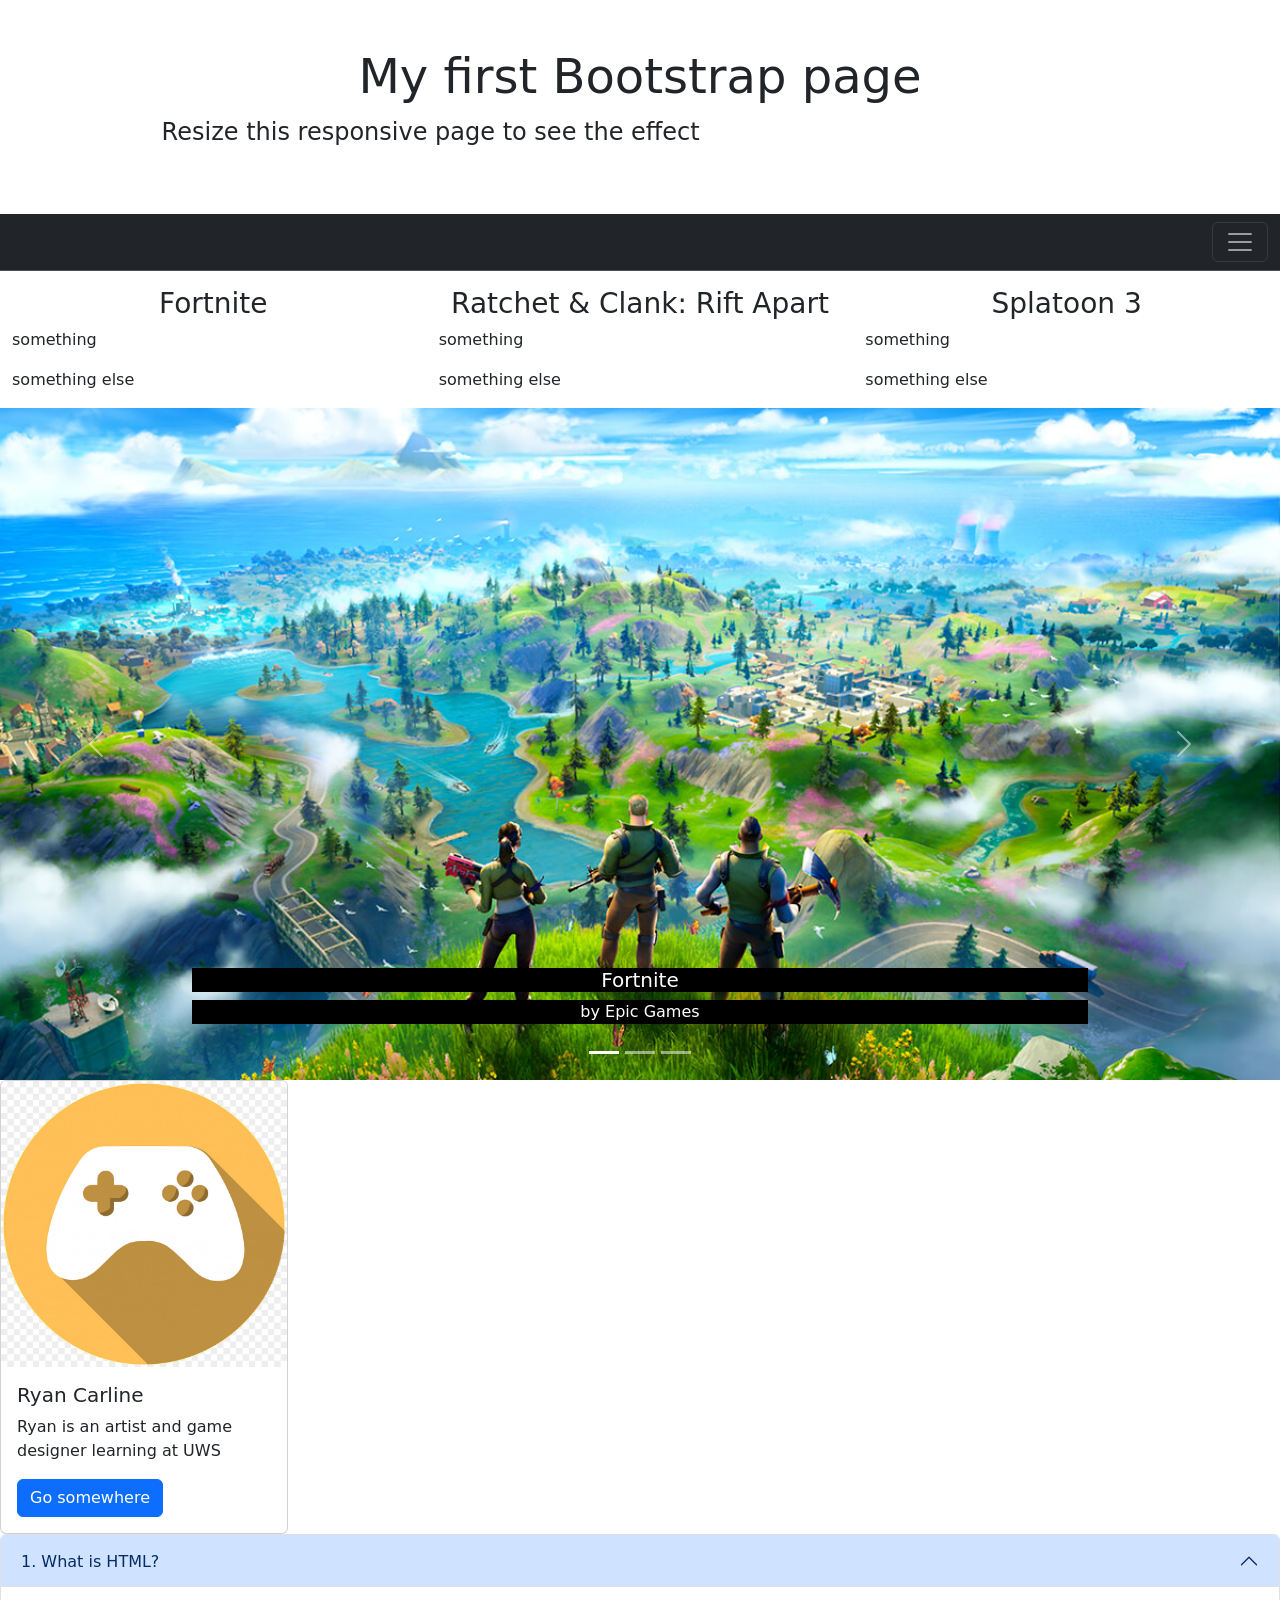
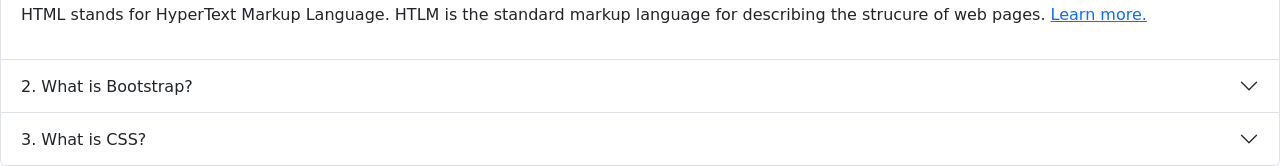
<file: week2/week3/public/index.html>
<!DOCTYPE html>
<head>
    <title>Bootstrap Demo</title>
    <link href="https://cdn.jsdelivr.net/npm/bootstrap@5.3.8/dist/css/bootstrap.min.css" rel="stylesheet" integrity="sha384-sRIl4kxILFvY47J16cr9ZwB07vP4J8+LH7qKQnuqkuIAvNWLzeN8tE5YBujZqJLB" crossorigin="anonymous">
    <script src="https://cdn.jsdelivr.net/npm/bootstrap@5.3.8/dist/js/bootstrap.bundle.min.js" integrity="sha384-FKyoEForCGlyvwx9Hj09JcYn3nv7wiPVlz7YYwJrWVcXK/BmnVDxM+D2scQbITxI" crossorigin="anonymous"></script>
</head>
<body>
<div class = "container-fluid py-5 text-start text-sm-center">
<h1 class=" display-5 fw=bold" >My first Bootstrap page</h1>
<p class="col-md-8 fs-4">Resize this responsive page to see the effect</p>
</div>

<nav class="navbar bg-dark border-bottom border-body" data-bs-theme="dark">
  <div class="container-fluid">
    <a class="navbar-brand" href="#"><ing src="assets/icon.png" alt="logo" width = "30" height="30"></a>
    <button class="navbar-toggler" type="button" data-bs-toggle="collapse" data-bs-target="#navbarNav" aria-controls="navbarNav" aria-expanded="false" aria-label="Toggle navigation">
      <span class="navbar-toggler-icon"></span>
    </button>
    <div class="collapse navbar-collapse" id="navbarNav">
      <ul class="navbar-nav">
        <li class="nav-item">
          <a class="nav-link active" aria-current="page" href="#">Home</a>
        </li>
        <li class="nav-item">
          <a class="nav-link" href="#">Design</a>
        </li>
        <li class="nav-item">
          <a class="nav-link" href="#">Play Game</a>
        </li>
        <li class="nav-item">
          <a class="nav-link disabled" aria-disabled="true">Disabled</a>
        </li>
        <li class = "nav-item dropdown">
            <a class = "nav-link dropdown-toggle" href = "#" id="navbarDropdownMenuLink" role = "button" data-bs-toggle="dropdown" aria-expanded = "false">
                Games
            </a>
            <ul class="dropdown-menu" aria-labelledby="navbarDropdownMenuLink">
                <li><a class = "dropdown-item" href = "#">Fortnite</a></li>
                <li><a class = "dropdown-item" href = "#">Ratchet & Clank: Rift Apart</a></li>
                <li><a class = "dropdown-item" href = "#">Splatoon 3</a></li>
            </ul>
        </li> 
    </ul>
    </div>
  </div>
</nav>
<div class = "container-fluid mt-3">
    <div class = "row">
        <div class = "col-sm-4">
            <h3 style = "text-align: center;">Fortnite</h3>
            <p>something</p>
            <p>something else</p>
            </div>
        <div class = "col-sm-4">
            <h3 style = "text-align: center;">Ratchet & Clank: Rift Apart</h3>
            <p>something</p>
            <p>something else</p>
            </div>
        <div class = "col-sm-4">
            <h3 style = "text-align: center;">Splatoon 3</h3>
            <p>something</p>
            <p>something else</p>            
        </div>
    </div>
</div>

<div id="carouselExampleCaptions" class="carousel slide">
  <div class="carousel-indicators">
    <button type="button" data-bs-target="#carouselExampleCaptions" data-bs-slide-to="0" class="active" aria-current="true" aria-label="Slide 1"></button>
    <button type="button" data-bs-target="#carouselExampleCaptions" data-bs-slide-to="1" aria-label="Slide 2"></button>
    <button type="button" data-bs-target="#carouselExampleCaptions" data-bs-slide-to="2" aria-label="Slide 3"></button>
  </div>
  <div class="carousel-inner">
    <div class="carousel-item active">
      <img src="assests/fortnite.jpg" class="d-block w-100" alt="Fortnite">
      <div class="carousel-caption d-none d-md-block">
        <h5 style = "background-color: black;">Fortnite</h5>
        <p style = "background-color: black;">by Epic Games</p>
      </div>
    </div>
    <div class="carousel-item">
      <img src="assests/ratchetandclank.jpg" class="d-block w-100" alt="Ratchet & Clank: Rift Apart">
      <div class="carousel-caption d-none d-md-block">
        <h5 style = "background-color: black;">Ratchet & Clank: Rift Apart</h5>
        <p style = "background-color: black;">by Insomniac Games</p>
      </div>
    </div>
    <div class="carousel-item">
      <img src="assests/splatoon3.jpg" class="d-block w-100" alt="Splatoon 3">
      <div class="carousel-caption d-none d-md-block">
        <h5 style = "background-color: black;">Splatoon 3</h5>
        <p style = "background-color: black;">by Nintendo</p>
      </div>
    </div>
  </div>
  <button class="carousel-control-prev" type="button" data-bs-target="#carouselExampleCaptions" data-bs-slide="prev">
    <span class="carousel-control-prev-icon" aria-hidden="true"></span>
    <span class="visually-hidden">Previous</span>
  </button>
  <button class="carousel-control-next" type="button" data-bs-target="#carouselExampleCaptions" data-bs-slide="next">
    <span class="carousel-control-next-icon" aria-hidden="true"></span>
    <span class="visually-hidden">Next</span>
  </button>
</div>

<div class="card" style="width: 18rem;">
  <img src="assests/icon.jpg" class="card-img-top" alt="Profile Picture">
  <div class="card-body">
    <h5 class="card-title">Ryan Carline</h5>
    <p class="card-text">Ryan is an artist and game designer learning at UWS</p>
    <a href="https://bbc.co.uk" class="btn btn-primary">Go somewhere</a>
  </div>
</div>

<div class="accordion" id="accordionExample">
  <div class="accordion-item">
    <h2 class="accordion-header">
      <button class="accordion-button" type="button" data-bs-toggle="collapse" data-bs-target="#collapseOne" aria-expanded="true" aria-controls="collapseOne">
        1. What is HTML?
      </button>
    </h2>
    <div id="collapseOne" class="accordion-collapse collapse show" data-bs-parent="#accordionExample">
      <div class="accordion-body">
        <div class="card-body">
            <p>HTML stands for HyperText Markup Language. HTLM is the standard markup language for describing the strucure of web pages. 
                <a href="https://www.tutorialrepublic.com/html-tutorial/" target="_blank">Learn more.</a></p>
        </div>
      </div>
    </div>
  </div>
  <div class="accordion-item">
    <h2 class="accordion-header">
      <button class="accordion-button collapsed" type="button" data-bs-toggle="collapse" data-bs-target="#collapseTwo" aria-expanded="false" aria-controls="collapseTwo">
        2. What is Bootstrap?
      </button>
    </h2>
    <div id="collapseTwo" class="accordion-collapse collapse" data-bs-parent="#accordionExample">
      <div class="accordion-body">
        <div class="card-body">
            <p>Bootstrap is a sleek, intuitive, and powerful front-end framework for faster and easier web development. It is a collection of HTML and CSS conventions.
                <a href="https://www.tutorialrepublic.com/twitter-bootstrap-tutorial/" target="_blank">Learn more.</a></p>
        </div>
      </div>
    </div>
  </div>
  <div class="accordion-item">
    <h2 class="accordion-header">
      <button class="accordion-button collapsed" type="button" data-bs-toggle="collapse" data-bs-target="#collapseThree" aria-expanded="false" aria-controls="collapseThree">
        3. What is CSS?
      </button>
    </h2>
    <div id="collapseThree" class="accordion-collapse collapse" data-bs-parent="#accordionExample">
      <div class="accordion-body">
        <div class="card-body">
            <p>CSS stands for Cascading Stylesheets. It allows you to specify properties for a sected HTML element such as colours and backgrounds
                <a href="https://www.tutorialrepublic.com/css-tutorial/" target="_blank">Learn more.</a>
            </p>
        </div>
      </div>
    </div>
  </div>
</div>

</body>
</file>
